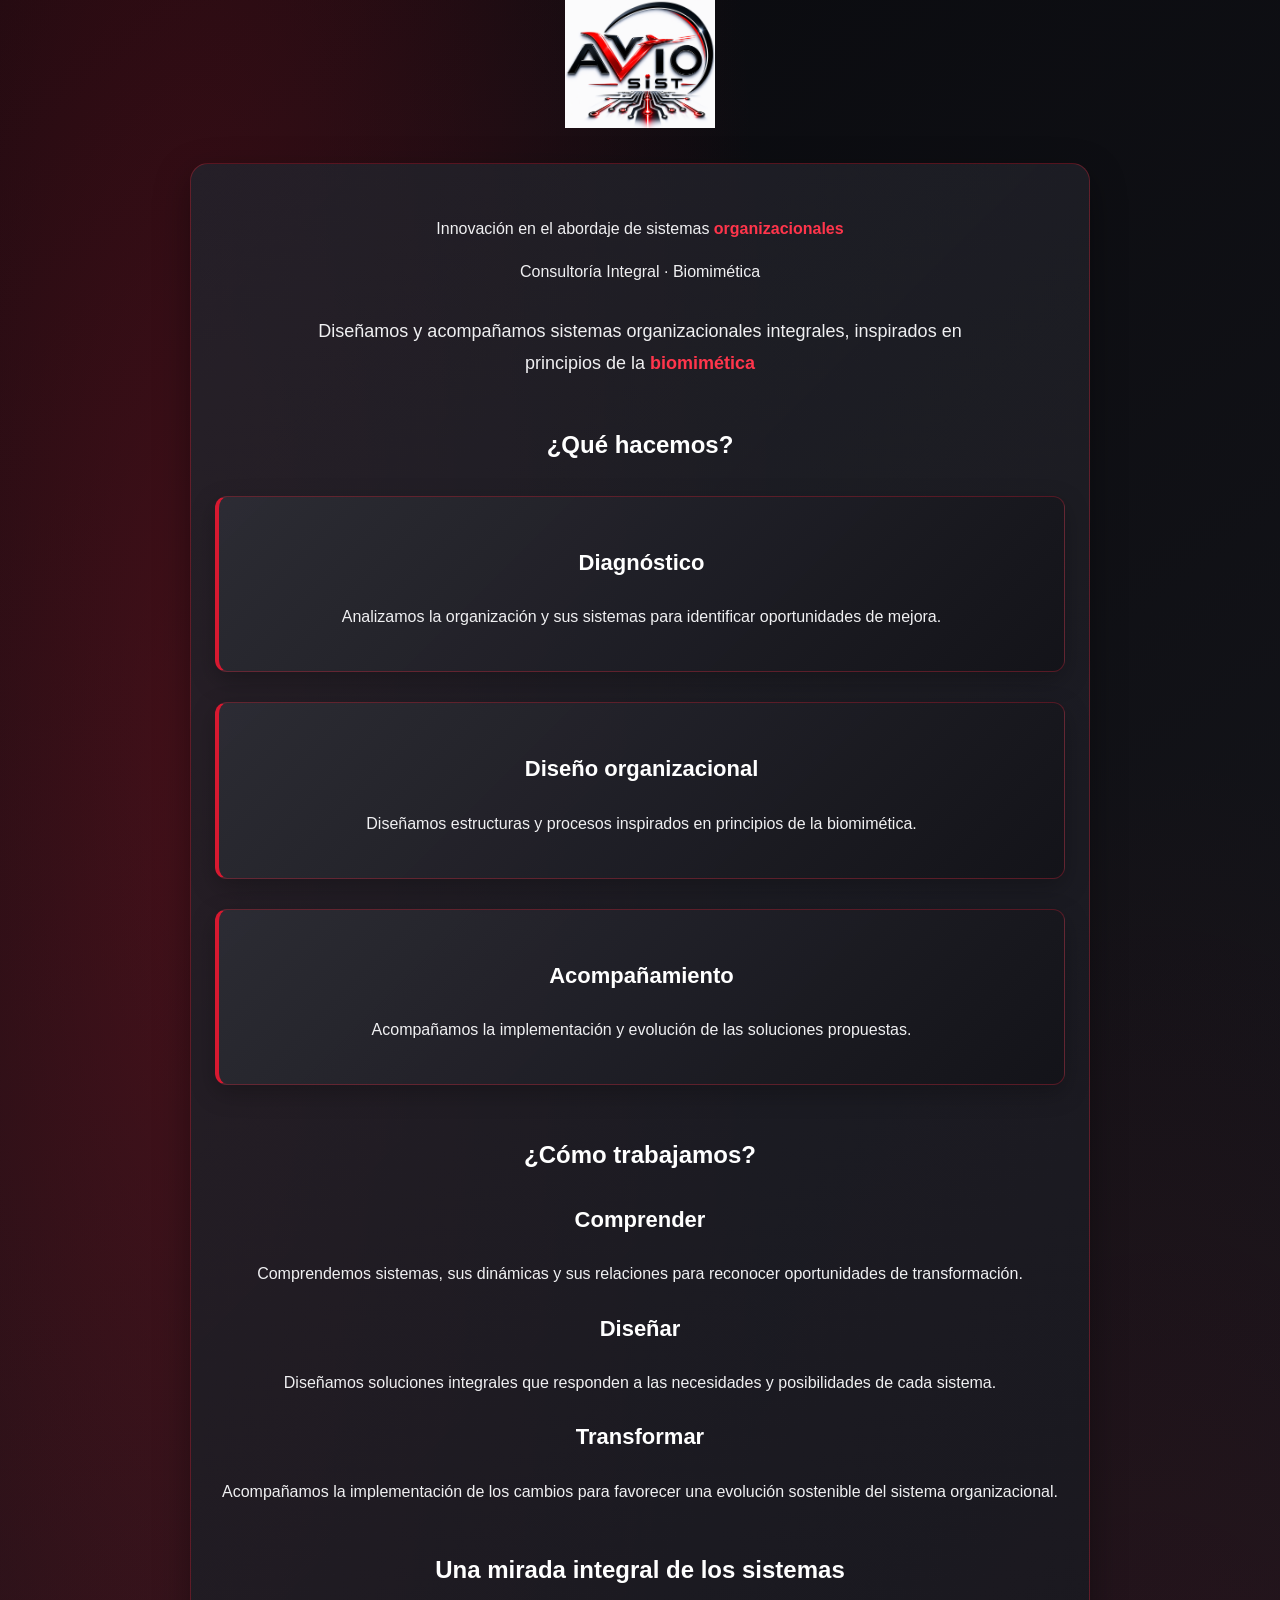
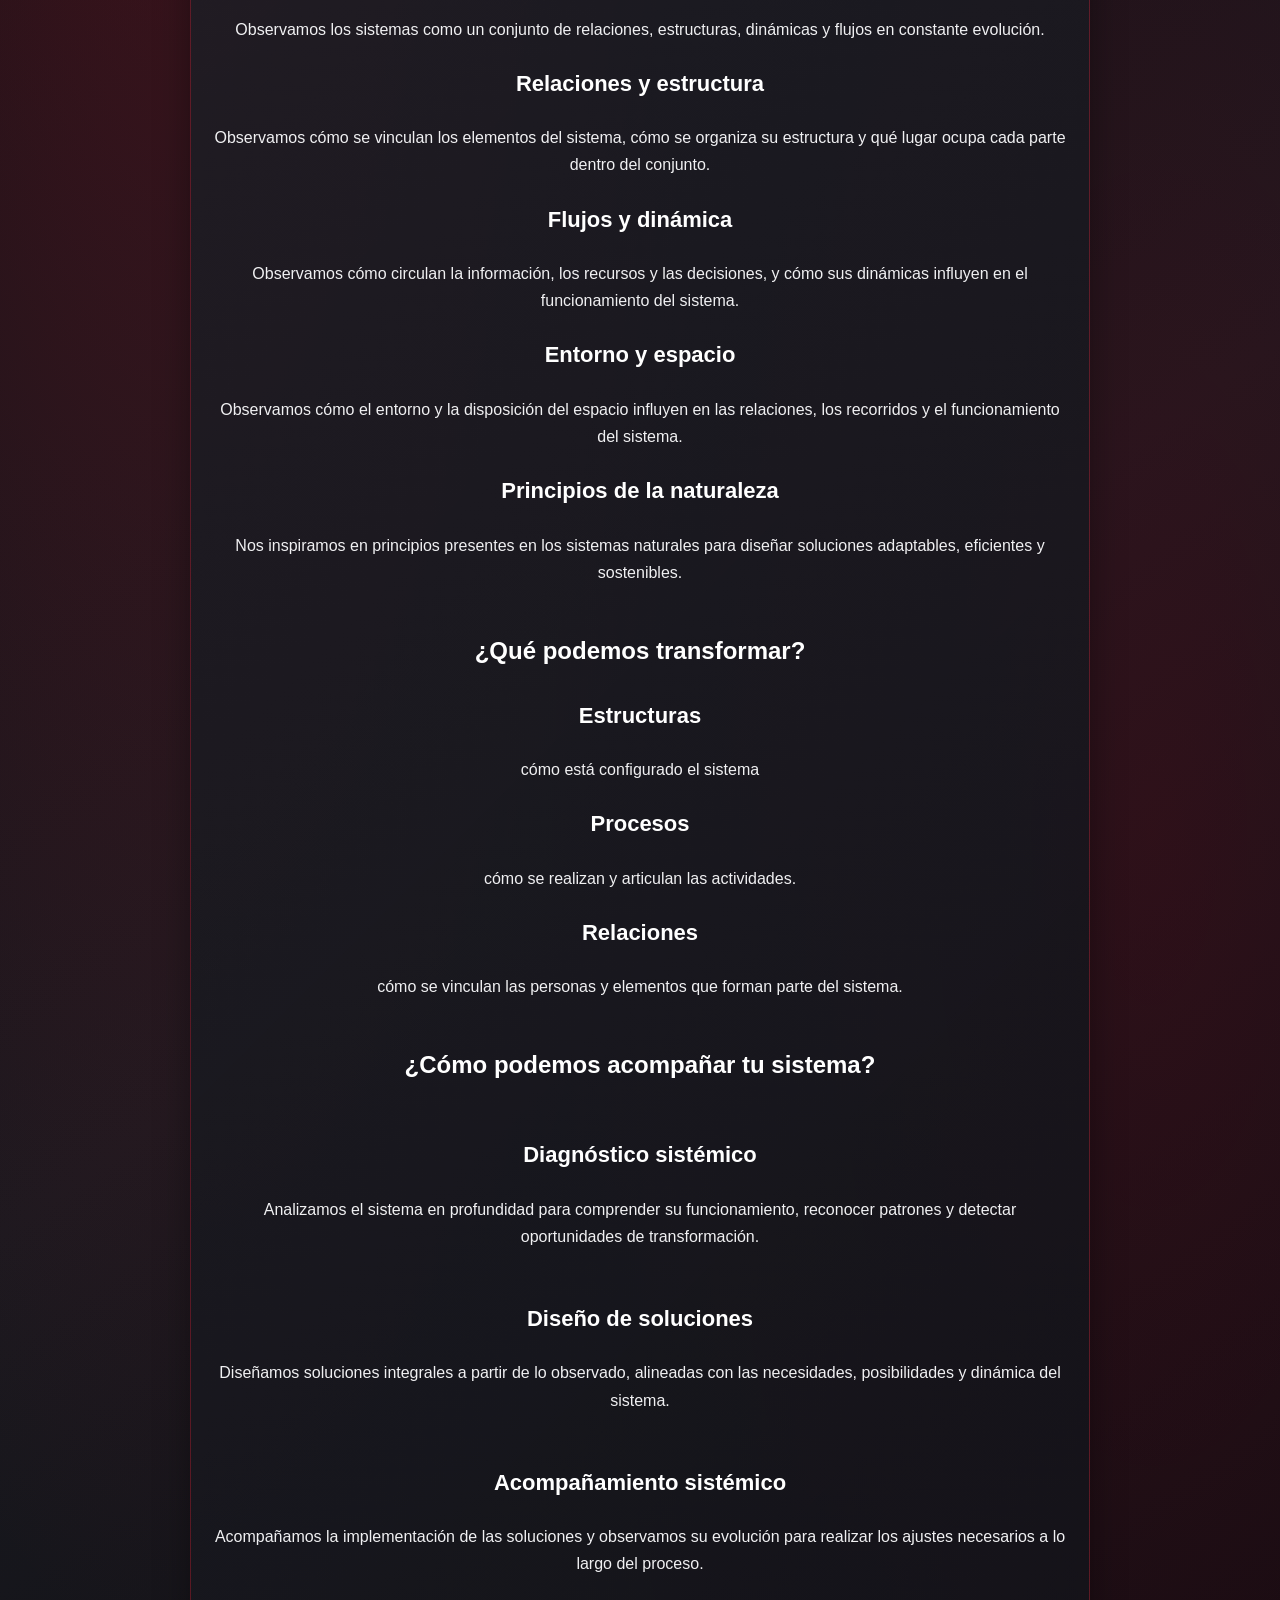
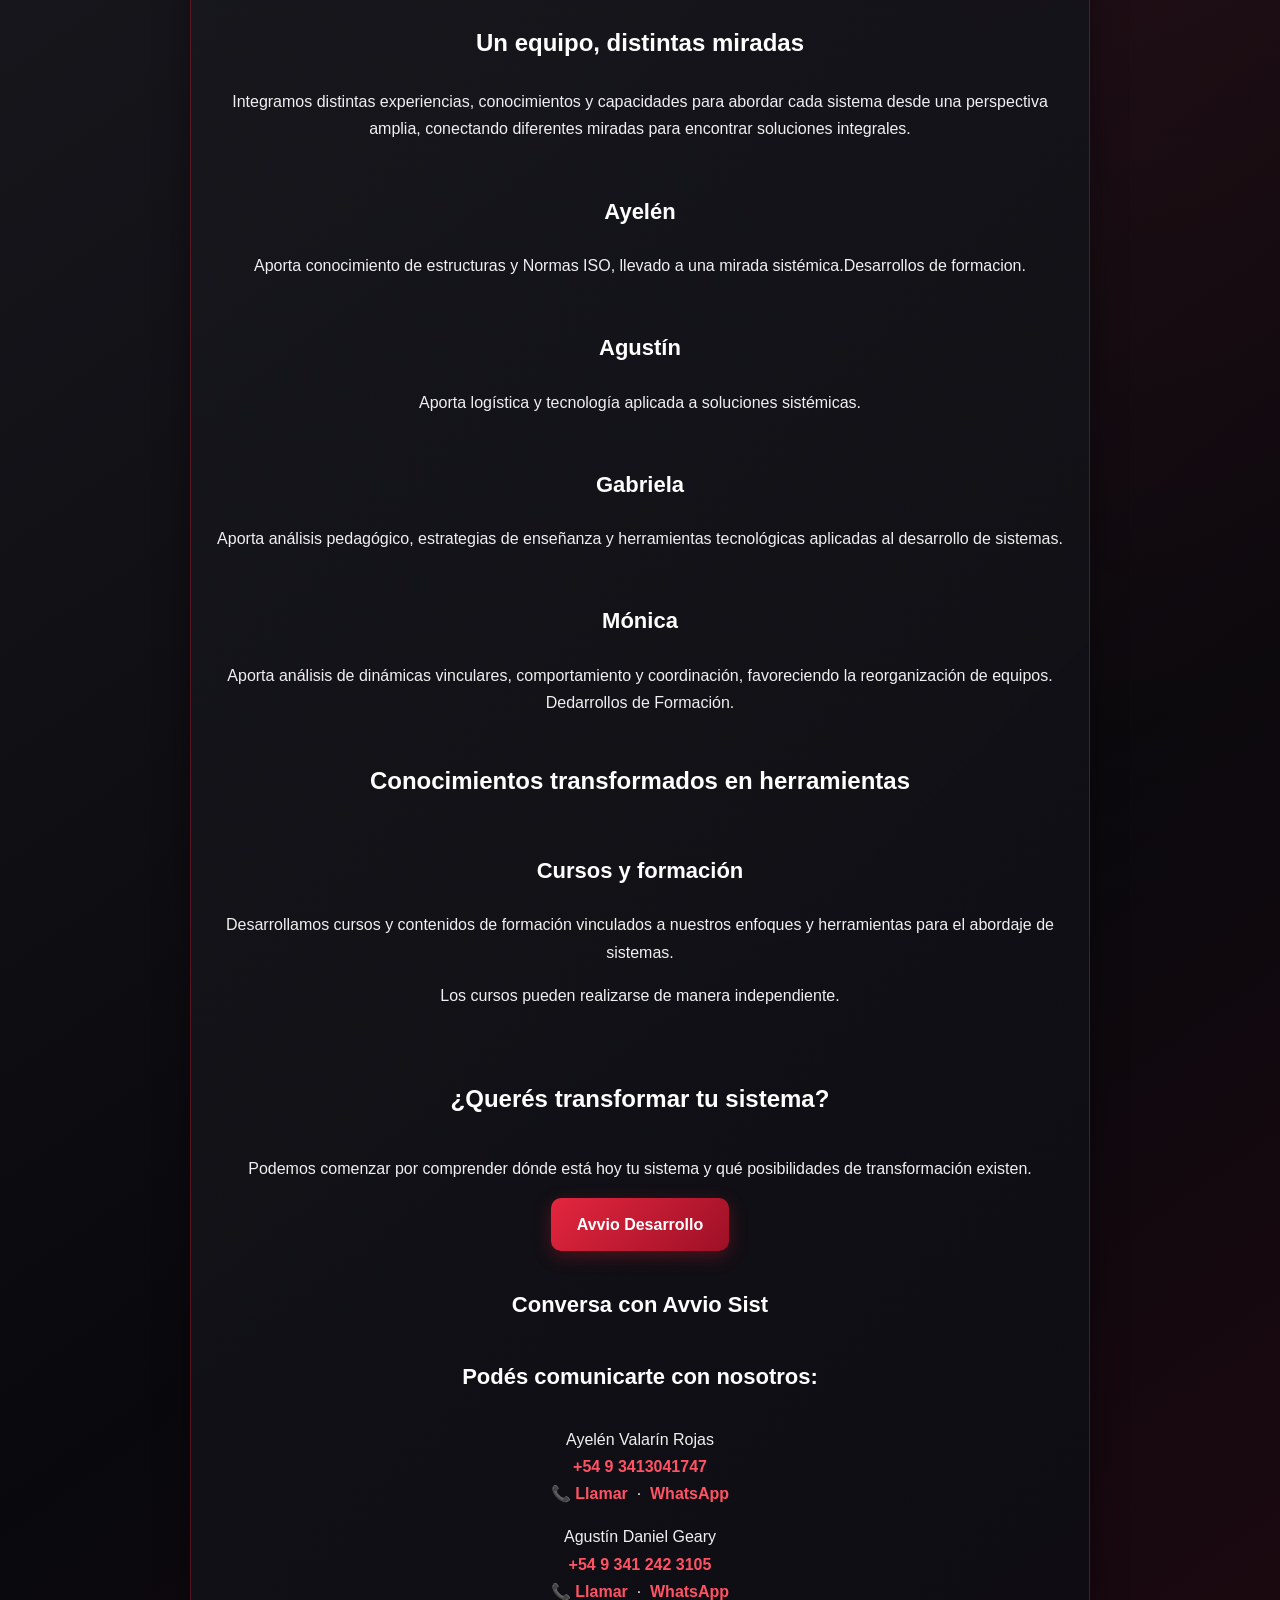
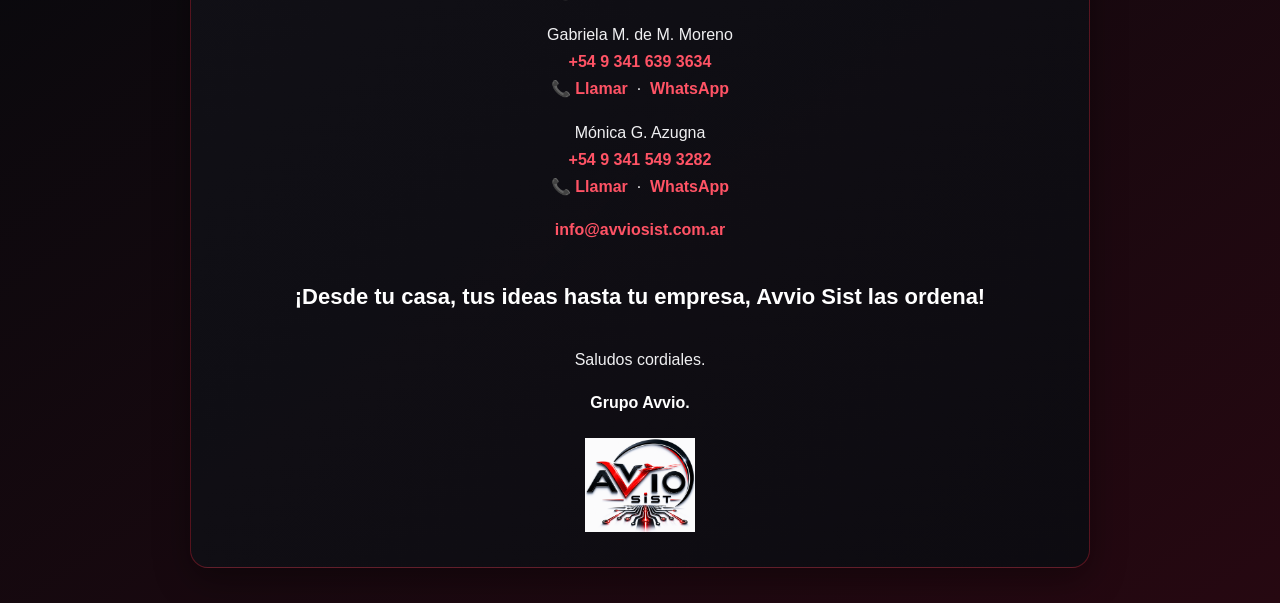
<file: index.html>
<!DOCTYPE html
<head>
    <meta charset="UTF-8">
    <meta name="viewport" content="width=device-width, initial-scale=1">
    <meta name="apple-mobile-web-app-capable" content="yes">
<meta name="apple-mobile-web-app-status-bar-style" content="default">
<meta name="apple-mobile-web-app-title" content="Avvio Sist">
<link rel="apple-touch-icon" href="logo.png">
    <title>Avvio Sist</title>
    <link rel="stylesheet" href="style.css">
    <link rel="manifest" href="manifest.json">
</head>

<body>

<img class="logo-header" src="logo.png" alt="AvvioSist">

<div class="presentacion">
 <p>Innovación en el abordaje de sistemas <span class="acento">organizacionales</span></p>
    <p>Consultoría Integral · Biomimética</p>
    <p class="descripcion"> Diseñamos y acompañamos sistemas organizacionales
    integrales, inspirados en principios de la <span class="acento">biomimética</span></p>
    <h2>¿Qué hacemos?</h2>

<div class="servicios">

    <div>
        <h3>Diagnóstico</h3>
        <p>Analizamos la organización y sus sistemas para identificar oportunidades de mejora.</p>
    </div>

    <div>
        <h3>Diseño organizacional</h3>
        <p>Diseñamos estructuras y procesos inspirados en principios de la biomimética.</p>
    </div>

    <div>
        <h3>Acompañamiento</h3>
        <p>Acompañamos la implementación y evolución de las soluciones propuestas.</p>
    </div>

    </div>
    <h2 class="proceso">¿Cómo trabajamos?</h2>
    <h3>Comprender</h3>
    
<p>
Comprendemos sistemas, sus dinámicas y sus relaciones para reconocer oportunidades de transformación.
</p>
<h3>Diseñar</h3>

<p>
Diseñamos soluciones integrales que responden a las necesidades y posibilidades de cada sistema.
</p>
<h3>Transformar</h3>

<p>
 Acompañamos la implementación de los cambios para favorecer una evolución sostenible del sistema organizacional.
</p>
 <h2 class-"integral">Una mirada integral de los sistemas</h2>
 <p>
Observamos los sistemas como un conjunto de relaciones, estructuras, dinámicas y flujos en constante evolución.
</p>
<h3>Relaciones y estructura</h3>

<p>
Observamos cómo se vinculan los elementos del sistema, cómo se organiza su estructura y qué lugar ocupa cada parte dentro del conjunto.
</p>
<h3>Flujos y dinámica</h3>

<p>
Observamos cómo circulan la información, los recursos y las decisiones, y cómo sus dinámicas influyen en el funcionamiento del sistema.
</p>
<h3>Entorno y espacio</h3>

<p>
Observamos cómo el entorno y la disposición del espacio influyen en las relaciones, los recorridos y el funcionamiento del sistema.
</p>
<h3>Principios de la naturaleza</h3>

<p>
Nos inspiramos en principios presentes en los sistemas naturales para diseñar soluciones adaptables, eficientes y sostenibles.
</p>
<h2>¿Qué podemos transformar?</h2>
<h3>Estructuras</h3>

<p>
  cómo está configurado el sistema
</p>
<h3>Procesos</h3>

<p>
  cómo se realizan y articulan las actividades.
</p>
<h3>Relaciones</h3>
<p>
   cómo se vinculan las personas y elementos que forman parte del sistema.
</p>
    <h2 class= "acompañamiento">¿Cómo podemos acompañar tu sistema?</h2>

    <h3>Diagnóstico sistémico</h3>

<p>
Analizamos el sistema en profundidad para comprender su funcionamiento, reconocer patrones y detectar oportunidades de transformación.
</p>
<h3>Diseño de soluciones</h3>

<p>
Diseñamos soluciones integrales a partir de lo observado, alineadas con las necesidades, posibilidades y dinámica del sistema.
</p>
<h3>Acompañamiento sistémico</h3>

<p>
Acompañamos la implementación de las soluciones y observamos su evolución para realizar los ajustes necesarios a lo largo del proceso.
</p>
<h2 class= "equipo">Un equipo, distintas miradas</h2>
<p>
Integramos distintas experiencias, conocimientos y capacidades para abordar cada sistema desde una perspectiva amplia, conectando diferentes miradas para encontrar soluciones integrales.
</p>
<h3>Ayelén</h3>

<p> 
Aporta conocimiento de estructuras y Normas ISO, llevado a una mirada sistémica.Desarrollos de formacion. 
</p>

<h3>Agustín</h3>

<p>
Aporta logística y tecnología aplicada a soluciones sistémicas.
</p>

<h3>Gabriela</h3>

<p>
Aporta análisis pedagógico, estrategias de enseñanza y herramientas tecnológicas aplicadas al desarrollo de sistemas.
</p>

<h3>Mónica</h3>

<p>
Aporta análisis de dinámicas vinculares, comportamiento y coordinación, favoreciendo la reorganización de equipos. Dedarrollos de Formación.
</p>
<h2>Conocimientos transformados en herramientas</h2>

<h3>Cursos y formación</h3>

<p>
Desarrollamos cursos y contenidos de formación vinculados a nuestros enfoques y herramientas para el abordaje de sistemas.
</p>

<p>
Los cursos pueden realizarse de manera independiente.
</p>
<h2 class="transformar">¿Querés transformar tu sistema?</h2>

<p>
Podemos comenzar por comprender dónde está hoy tu sistema y qué posibilidades de transformación existen.
</p>

<p><a class="boton-desarrollo" href="desarrollo.html">Avvio Desarrollo</a></p>

<section class="contacto">

<h3>Conversa con Avvio Sist</h3>

<h3>Podés comunicarte con nosotros:</h3>

<p>
Ayelén Valarín Rojas<br>
<a href="tel:+543413041747">+54 9 3413041747</a><br>
<a href="tel:+543413041747">📞 Llamar</a>
&nbsp;·&nbsp;
<a href="https://wa.me/543413041747">WhatsApp</a>
</p>

<p>
Agustín Daniel Geary<br>
<a href="tel:+543412423105">+54 9 341 242 3105</a><br>
<a href="tel:+543412423105">📞 Llamar</a>
&nbsp;·&nbsp;
<a href="https://wa.me/543412423105">WhatsApp</a>
</p>

<p>
Gabriela M. de M. Moreno<br>
<a href="tel:+543416393634">+54 9 341 639 3634</a><br>
<a href="tel:+543416393634">📞 Llamar</a>
&nbsp;·&nbsp;
<a href="https://wa.me/543416393634">WhatsApp</a>
</p>

<p>
Mónica G. Azugna<br>
<a href="tel:+543415493282">+54 9 341 549 3282</a><br>
<a href="tel:+543415493282">📞 Llamar</a>
&nbsp;·&nbsp;
<a href="https://wa.me/543415493282">WhatsApp</a>
</p>

<p>
  <a href="mailto:info@avviosist.com.ar">
    info@avviosist.com.ar
  </a>
</p>

<h3> ¡Desde tu casa, tus ideas hasta tu empresa, Avvio Sist las ordena!</h3>
<p>Saludos cordiales.</p>
<p class= "grupo-avvio"> Grupo Avvio.
</p></section>

<img class="logo-footer" 
src="logo.png" alt="AvvioSist">
<script>
if ("serviceWorker" in navigator) {
  window.addEventListener("load", () => {
    navigator.serviceWorker.register("./service-worker.js");
  });
}
</script>

</body>
</html>
</file>
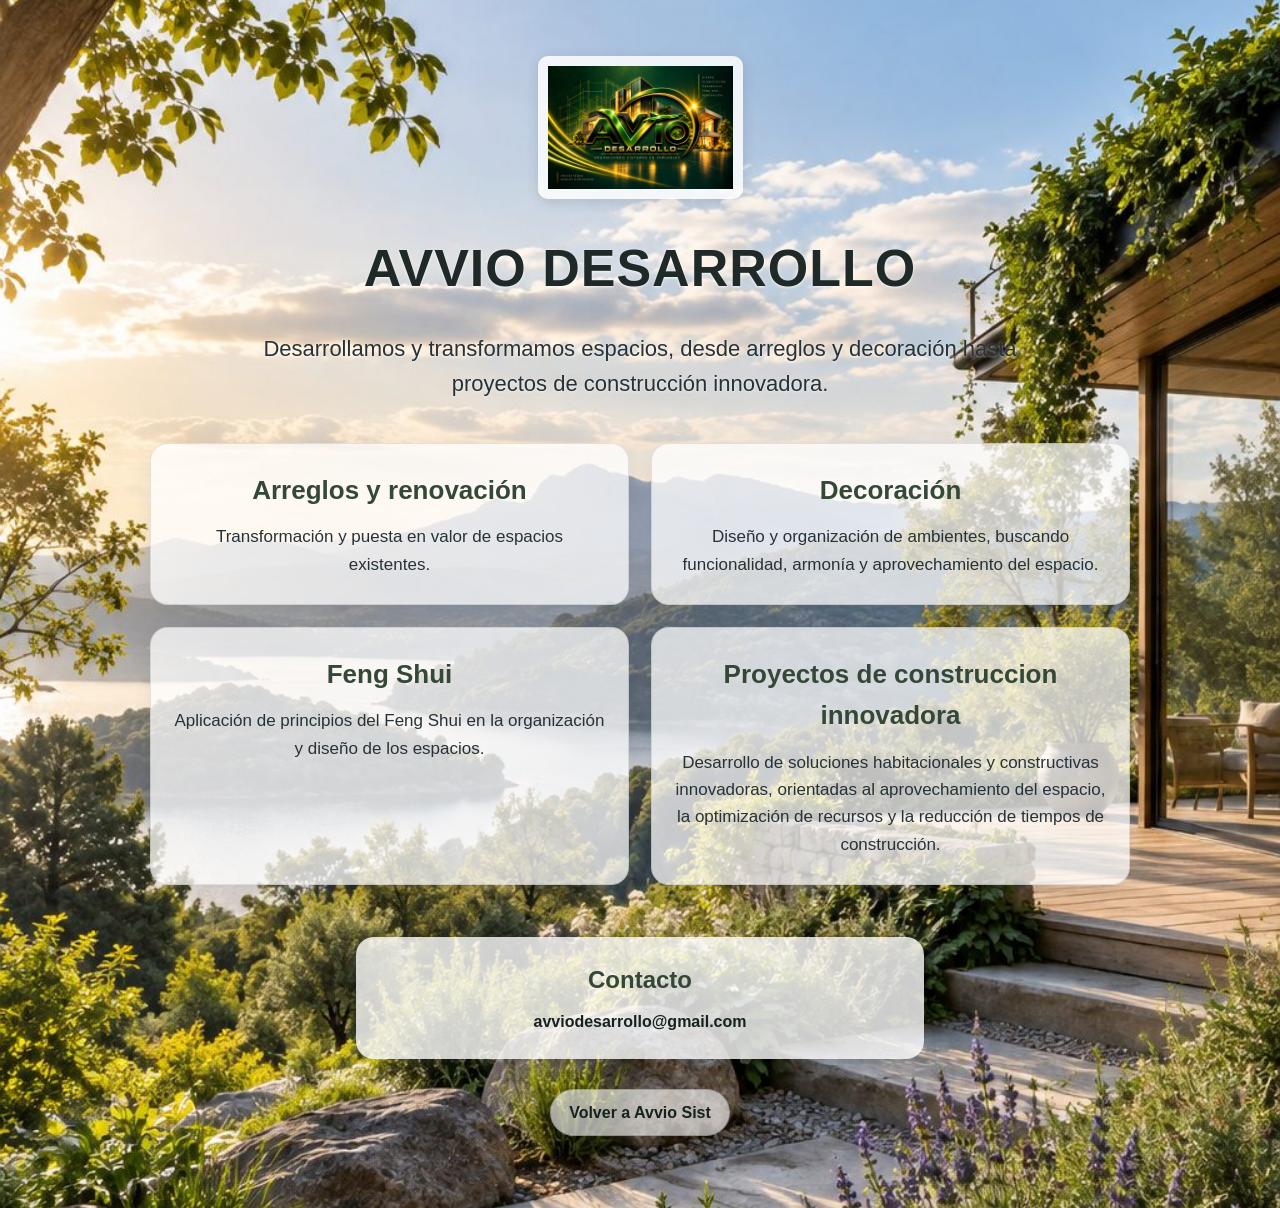
<file: desarrollo.html>
<!DOCTYPE html>
<html lang="es">
<head>
  <meta charset="UTF-8">
  <meta name="viewport" content="width=device-width, initial-scale=1">
  <meta name="theme-color" content="#526b51">
  <title>Avvio Desarrollo</title>
  <link rel="stylesheet" href="desarrollo.css">
</head>
<body>
  <main class="desarrollo">
    <div class="velo"></div>
    <div class="contenido">
      <img class="logo" src="logo-desarrollo.png" alt="Avvio Sist">

      <h1>AVVIO DESARROLLO</h1>
      <p class="apertura">Desarrollamos y transformamos espacios, desde arreglos y decoración hasta proyectos de construcción innovadora.</p>

      <section class="areas" aria-label="Areas de Avvio Desarrollo">
        <article>
          <h2>Arreglos y renovación</h2>
          <p>Transformación y puesta en valor de espacios existentes.</p>
        </article>

        <article>
          <h2>Decoración</h2>
          <p>Diseño y organización de ambientes, buscando funcionalidad, armonía y aprovechamiento del espacio.</p>
        </article>

        <article>
          <h2>Feng Shui</h2>
          <p>Aplicación de principios del Feng Shui en la organización y diseño de los espacios.</p>
        </article>

        <article>
          <h2>Proyectos de construccion innovadora</h2>
          <p>Desarrollo de soluciones habitacionales y constructivas innovadoras, orientadas al aprovechamiento del espacio, la optimización de recursos y la reducción de tiempos de construcción.</p>
        </article>
      </section>

      <section class="contacto">
        <h2>Contacto</h2>
        <a href="mailto:avviodesarrollo@gmail.com">avviodesarrollo@gmail.com</a>
      </section>

      <a class="volver" href="./">Volver a Avvio Sist</a>
    </div>
  </main>
</body>
</html>
</file>
<file: style.css>
* {
    box-sizing: border-box;
}

body {
    background:
        radial-gradient(ellipse at 15% 15%, rgba(190, 20, 40, 0.30), transparent 38%),
        radial-gradient(ellipse at 90% 45%, rgba(120, 0, 20, 0.25), transparent 40%),
        linear-gradient(145deg, #08090D 0%, #19191F 45%, #09090D 75%, #260811 100%);
    color: #FFFFFF;
    font-family: 'Poppins', Arial, sans-serif;
    line-height: 1.7;
    margin: 0;
    min-height: 100vh;
}

h1 {
    color: #FFFFFF;
    text-align: center;
    font-weight: 700;
    letter-spacing: 1px;
}

h2 {
    color: #FFFFFF;
    font-weight: 700;
    margin-top: 45px;
    margin-bottom: 25px;
    text-align: center;
}

h3 {
    color: #FFFFFF;
    font-size: 22px;
    font-weight: 700;
}

p {
    color: #F0F0F2;
    text-align: center;
}

.presentacion {
    max-width: 900px;
    margin: 35px auto;
    padding: 35px 22px;
    text-align: center;
    background: linear-gradient(135deg, rgba(35, 35, 43, 0.85), rgba(12, 12, 17, 0.92));
    border: 1px solid rgba(220, 35, 55, 0.35);
    border-radius: 18px;
    box-shadow: 0 12px 35px rgba(0, 0, 0, 0.35);
}

.descripcion {
    max-width: 700px;
    margin: 30px auto;
    font-size: 18px;
    line-height: 1.8;
    color: #F0F0F2;
}

.servicios > div {
    max-width: 850px;
    margin: 30px auto;
    padding: 25px;
    text-align: center;
    margin-bottom: 30px;
    background: linear-gradient(135deg, rgba(45, 45, 53, 0.92), rgba(19, 19, 25, 0.96));
    border: 1px solid rgba(210, 35, 55, 0.35);
    border-left: 4px solid #D71930;
    border-radius: 12px;
    box-shadow: 0 8px 24px rgba(0, 0, 0, 0.25);
}

.proceso {
    margin-top: 50px;
}

.integral {
    margin-top: 50px;
}

.integral ~ h3 {
    margin-top: 30px;
}

.acompañamiento ~ h3 {
    margin-top: 50px;
}

.equipo ~ h3 {
    margin-top: 50px;
}

.logo-principal {
    margin: 0 auto 20px;
    text-align: center;
}

.logo-principal img {
    width: 180px;
    max-width: 75%;
    height: auto;
    display: block;
    margin: 0 auto 10px;
    mix-blend-mode: normal;
}

.logo-firma {
    width: 150px;
    max-width: 45%;
    height: auto;
    display: block;
    margin: 25px auto 0;
}

.logo-header {
    width: 150px;
    height: auto;
    display: block;
    margin: 0 auto 18px;
    mix-blend-mode: normal;
}

.logo-footer {
    width: 110px;
    height: auto;
    display: block;
    margin: 22px auto 0;
    mix-blend-mode: normal;
}

h2 {
    color: #FFFFFF;
}

.acento {
    color: #FF354B;
    font-weight: 700;
}

.grupo-avvio {
    font-weight: 600;
    color: #FFFFFF;
}

.contacto h3 {
    margin-top: 35px;
    margin-bottom: 30px;
}

.contacto a {
    color: #FF5365;
    text-decoration: none;
    font-weight: 600;
}

.contacto a:hover {
    color: #FFFFFF;
}

.transformar {
    margin-top: 70px;
    margin-bottom: 35px;
}

.boton-desarrollo {
    display: inline-block;
    background: linear-gradient(135deg, #E3263E, #9D1026);
    color: white;
    padding: 13px 26px;
    border-radius: 10px;
    text-decoration: none;
    font-weight: bold;
    transition: all 0.3s ease;
    box-shadow: 0 5px 18px rgba(215, 25, 48, 0.3);
}

.boton-desarrollo:hover {
    background: linear-gradient(135deg, #FF4055, #C91632);
    transform: translateY(-2px);
    box-shadow: 0 8px 22px rgba(215, 25, 48, 0.45);
}
</file>
<file: desarrollo.css>
body {
  margin: 0;
  color: #263238;
  font-family: 'Poppins', Arial, sans-serif;
  line-height: 1.6;
}

.desarrollo {
  position: relative;
  min-height: 100vh;
  padding: 56px 18px 72px;
  box-sizing: border-box;
  background-image: url("avvio-desarrollo-bg.jpg");
  background-size: cover;
  background-position: center;
  background-attachment: scroll;
  overflow: hidden;
}

.velo {
  position: absolute;
  inset: 0;
  background: transparent;
  backdrop-filter: none;
  -webkit-backdrop-filter:none;
}

.contenido {
  position: relative;
  z-index: 1;
  max-width: 980px;
  margin: 0 auto;
  text-align: center;
}

.logo {
  width: 185px;
  max-width: 55vw;
  height: auto;
  display: block;
  margin: 0 auto 28px;
  mix-blend-mode: multiply;
  background: rgba(255, 255, 255, 0.82);
padding: 10px;
border-radius: 10px;
box-shadow: 0 3px 14px rgba(0, 0, 0, 0.12);
}

h1 {
  margin: 0 0 20px;
  color: #263238;
  letter-spacing: 1px;
  font-size: clamp(30px, 6vw, 52px);
  color: #1f2928;
text-shadow: 0 1px 3px rgba(255, 255, 255, 0.85);
}

.apertura {
  max-width: 780px;
  margin: 0 auto 42px;
  font-size: clamp(18px, 3vw, 22px);
  color: #263238;
font-weight: 500;
text-shadow: 0 1px 3px rgba(255, 255, 255, 0.65);
}

.areas {
  display: grid;
  grid-template-columns: repeat(2, minmax(0, 1fr));
  gap: 22px;
}

.areas article {
  padding: 26px 22px;
  background: rgba(255, 255, 255, 0.74);
  border: 1px solid rgba(38, 50, 56, 0.12);
  border-radius: 18px;
  box-shadow: 0 8px 24px rgba(38, 50, 56, 0.08);
}

.areas h2 {
  margin: 0 0 12px;
  color: #354838;
  font-size: clamp(21px, 3.6vw, 26px);
}

.areas p {
  margin: 0;
  text-align: center;
  font-size: 17px;
}

.contacto {
  max-width: 520px;
  margin: 52px auto 0;
  padding: 24px;
  background: rgba(255, 255, 255, 0.80);
  border-radius: 18px;
  box-shadow: 0 8px 24px rgba(38, 50, 56, 0.08);
}

.contacto h2 {
  margin: 0 0 10px;
  color: #354838;
}

.contacto a,
.volver {
  color: #17221f;
  font-weight: 700;
  text-decoration: none;
}

.volver {
  display: inline-block;
  margin-top: 30px;
  padding: 10px 18px;
  border: 1px solid rgba(38, 50, 56, 0.25);
  border-radius: 999px;
  background: rgba(255,255,255,0.62);
}

@media (max-width: 700px) {
  .areas {
    grid-template-columns: 1fr;
  }

  .desarrollo {
    padding-top: 42px;
  }

  .areas article {
    padding: 24px 20px;
  }
}
</file>
